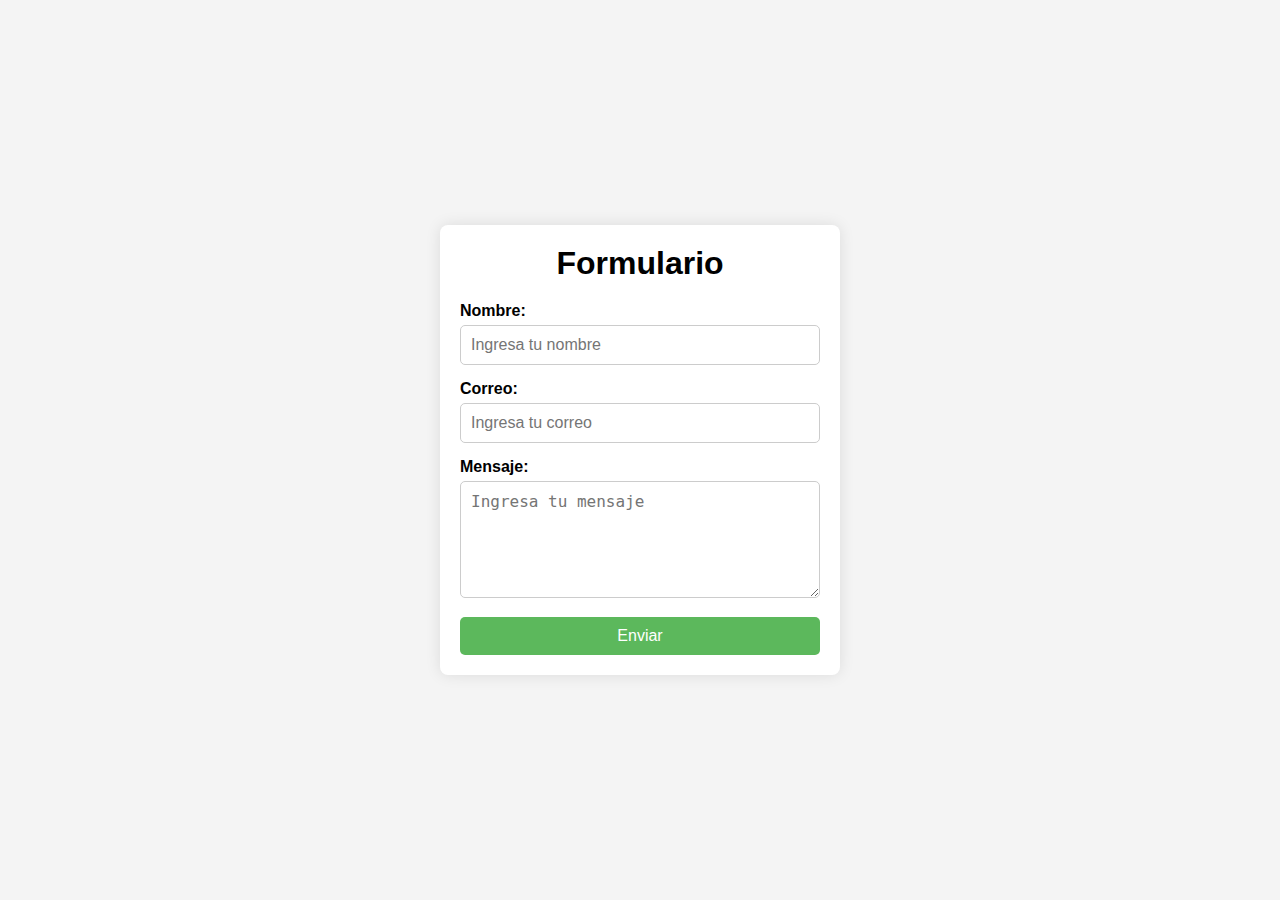
<file: index.html>
<!DOCTYPE html>
<html lang="es">
<head>
    <meta charset="UTF-8">
    <meta name="viewport" content="width=device-width, initial-scale=1.0">
    <title>Formulario de Contacto</title>
    <link rel="stylesheet" href="style.css">
</head>
<body>
    <div class="contact-container">
        <h1>Formulario</h1>
        <form id="contactForm">
            <div class="form-group">
                <label for="name">Nombre:</label>
                <input type="text" id="name" name="name" placeholder="Ingresa tu nombre">
                <span class="error" id="nameError"></span>
            </div>

            <div class="form-group">
                <label for="email">Correo:</label>
                <input type="email" id="email" name="email" placeholder="Ingresa tu correo">
                <span class="error" id="emailError"></span>
            </div>

            <div class="form-group">
                <label for="message">Mensaje:</label>
                <textarea id="message" name="message" rows="5" placeholder="Ingresa tu mensaje"></textarea>
                <span class="error" id="messageError"></span>
            </div>

            <button type="submit">Enviar</button>
        </form>
    </div>

    <script src="script.js"></script>
</body>
</html>
</file>
<file: style.css>
* {
    box-sizing: border-box;
    margin: 0;
    padding: 0;
}

body {
    font-family: Arial, sans-serif;
    background-color: #f4f4f4;
    display: flex;
    justify-content: center;
    align-items: center;
    height: 100vh;
}

.contact-container {
    background-color: #fff;
    padding: 20px;
    border-radius: 8px;
    box-shadow: 0 0 15px rgba(0, 0, 0, 0.1);
    width: 100%;
    max-width: 400px;
}

h1 {
    text-align: center;
    margin-bottom: 20px;
}

.form-group {
    margin-bottom: 15px;
}

label {
    display: block;
    margin-bottom: 5px;
    font-weight: bold;
}

input, textarea {
    width: 100%;
    padding: 10px;
    border: 1px solid #ccc;
    border-radius: 5px;
    font-size: 1rem;
}

textarea {
    resize: vertical;
}

button {
    width: 100%;
    padding: 10px;
    background-color: #5cb85c;
    color: white;
    border: none;
    border-radius: 5px;
    font-size: 1rem;
    cursor: pointer;
}

button:hover {
    background-color: #4cae4c;
}

.error {
    color: red;
    font-size: 0.9rem;
    display: none;
}
</file>
